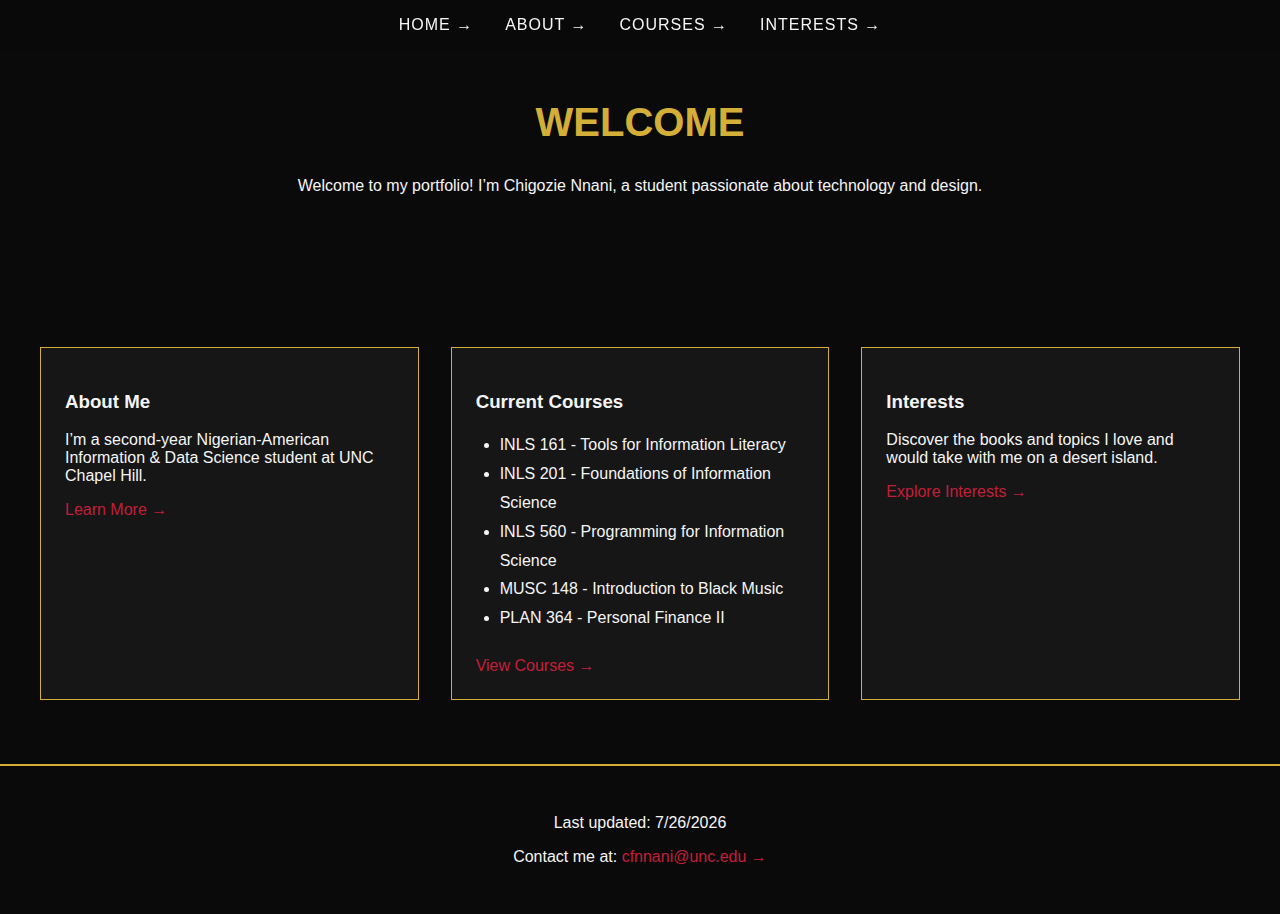
<file: index.html>
<!DOCTYPE html>
<html lang="en">
<head>
  <meta charset="UTF-8">
  <meta name="viewport" content="width=device-width, initial-scale=1.0">
  <title>Chigozie - Home</title>
  <link rel="stylesheet" href="styles.css">
  <style>
    .container {
      text-align: center;
    }
    .grid-container {
      display: grid;
      grid-template-columns: repeat(auto-fit, minmax(300px, 1fr));
      gap: 2rem;
      padding: 2rem;
      max-width: 1200px;
      margin: 120px auto 2rem;
    }
    .card {
      background: rgba(255, 255, 255, 0.05);
      border: 1px solid var(--gold);
      padding: 1.5rem;
      transition: transform 0.3s ease, box-shadow 0.3s ease;
    }
    .card:hover {
      transform: translateY(-5px);
      box-shadow: 0 8px 15px rgba(196, 30, 58, 0.3);
    }
    /* Anchor styles with arrow */
    a {
      position: relative;
      color: var(--accent-red);
      text-decoration: none;
      transition: color 0.3s ease, transform 0.3s ease;
    }
    a::after {
      content: " →";
      transition: transform 0.3s ease, color 0.3s ease;
    }
    a:hover {
      color: var(--gold);
      transform: scale(1.05);
    }
    a:hover::after {
      transform: translateX(5px);
    }
    /* Courses list styled with bullet points */
    .card ul {
      list-style: disc;
      text-align: left;
      padding-left: 1.5rem;
      line-height: 1.8;
      margin-bottom: 1.5rem;
    }
  </style>
</head>
<body>
  <header class="header">
    <nav>
      <ul class="nav-links">
        <li><a href="index.html">Home</a></li>
        <li><a href="about.html">About</a></li>
        <li><a href="courses.html">Courses</a></li>
        <li><a href="interests.html">Interests</a></li>
      </ul>
    </nav>
  </header>

  <div class="container">
    <h2 class="section-title">Welcome</h2>
    <p>
      Welcome to my portfolio! I’m Chigozie Nnani, a student passionate about technology and design.
    </p>
  </div>

  <main class="grid-container">
    <div class="card">
      <h3>About Me</h3>
      <p>
        I’m a second-year Nigerian-American Information & Data Science student at UNC Chapel Hill.
      </p>
      <a href="about.html">Learn More</a>
    </div>

    <div class="card">
      <h3>Current Courses</h3>
      <ul>
        <li>INLS 161 - Tools for Information Literacy</li>
        <li>INLS 201 - Foundations of Information Science</li>
        <li>INLS 560 - Programming for Information Science</li>
        <li>MUSC 148 - Introduction to Black Music</li>
        <li>PLAN 364 - Personal Finance II</li>
      </ul>
      <a href="courses.html">View Courses</a>
    </div>

    <div class="card">
      <h3>Interests</h3>
      <p>
        Discover the books and topics I love and would take with me on a desert island.
      </p>
      <a href="interests.html">Explore Interests</a>
    </div>
  </main>

  <footer>
    <p>Last updated: <span id="last-updated"></span></p>
    <p>Contact me at: <a id="email-link" href="#">[Email Protected]</a></p>
  </footer>

  <script>
    document.getElementById('last-updated').textContent = new Date().toLocaleDateString();
    const user = "cfnnani";
    const domain = "unc.edu";
    const email = user + "@" + domain;
    const emailLink = document.getElementById("email-link");
    emailLink.textContent = email;
    emailLink.href = "mailto:" + email;
  </script>
</body>
</html>
</file>
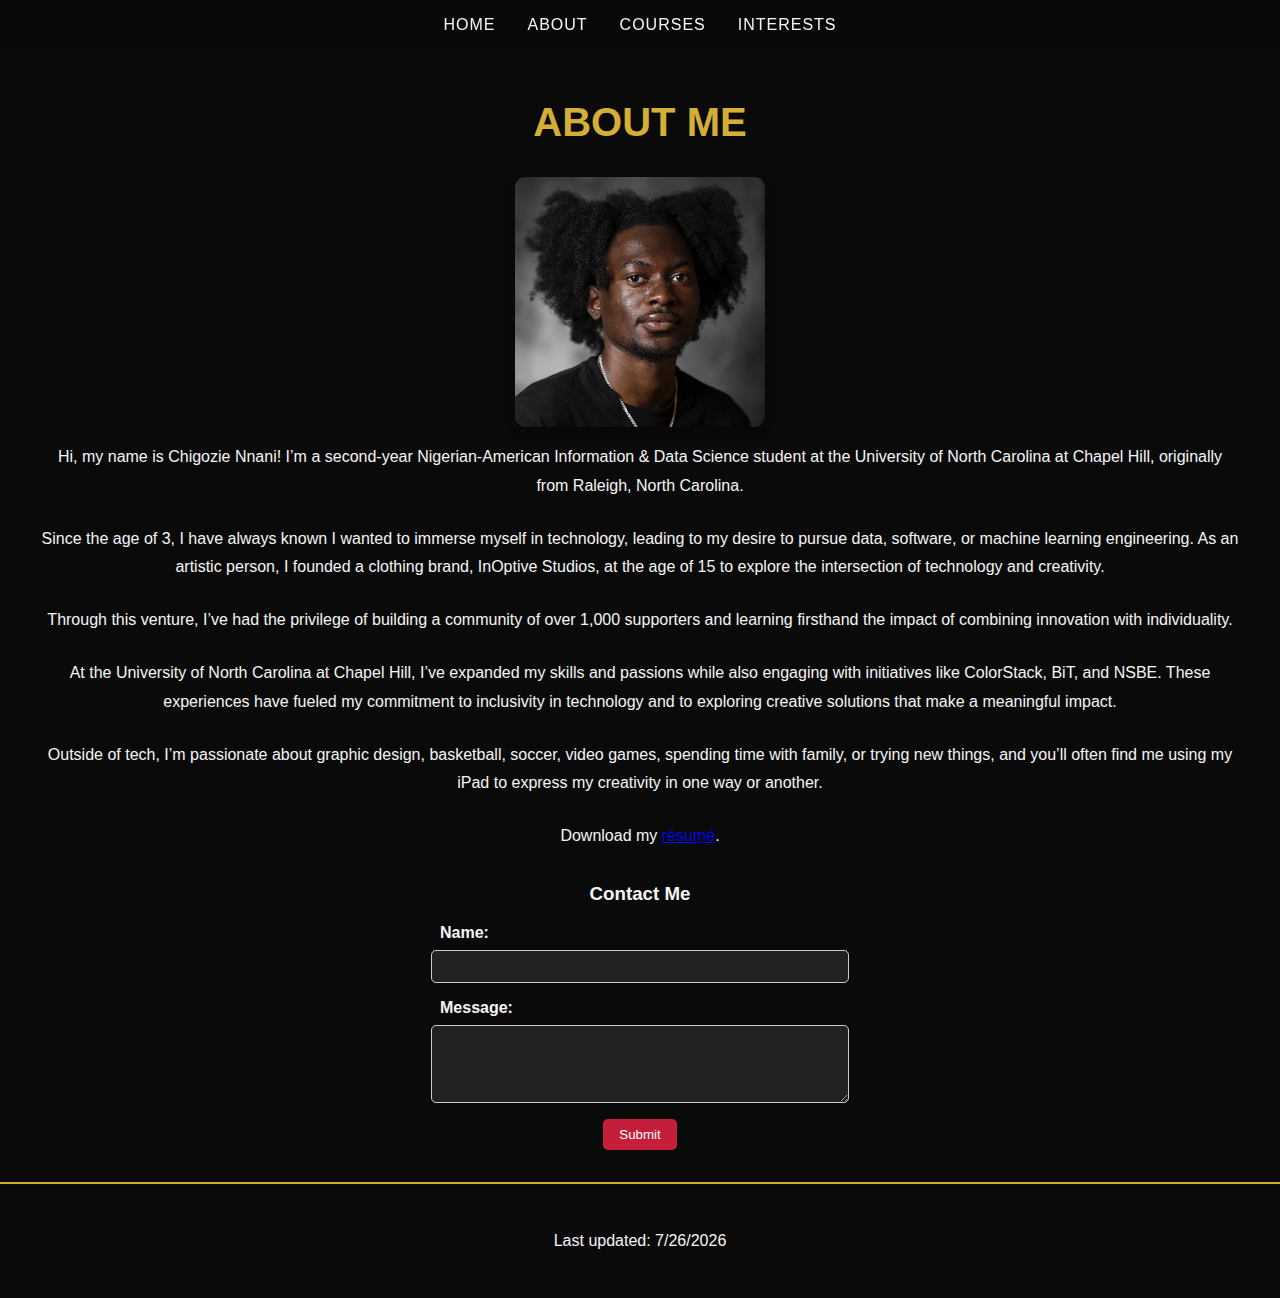
<file: about.html>
<!DOCTYPE html>
<html lang="en">
<head>
  <meta charset="UTF-8">
  <meta name="viewport" content="width=device-width, initial-scale=1.0"/>
  <title>Chigozie - About</title>
  <link rel="stylesheet" href="styles.css">
  <style>
    .about-content {
      text-align: center;
    }
    .about-content p {
      line-height: 1.8;
      margin-bottom: 1.5rem;
    }
    .about-image {
      display: block;
      margin: 0 auto;
      max-width: 250px;
      height: auto;
      border-radius: 10px;
      box-shadow: 0 4px 8px rgba(0, 0, 0, 0.3);
    }
    .contact-form {
      text-align: center;
      margin: 2rem auto 0;
      max-width: 400px;
    }
    .contact-form form {
      display: flex;
      flex-direction: column;
      align-items: center;
    }
    .contact-form label {
      width: 100%;
      margin-bottom: 0.5rem;
      font-weight: bold;
      text-align: left;
    }
    .contact-form input,
    .contact-form textarea {
      width: 100%;
      padding: 0.5rem;
      margin-bottom: 1rem;
      border: 1px solid #ccc;
      border-radius: 5px;
      background: rgba(255, 255, 255, 0.1);
      color: var(--text-color);
    }
    .contact-form button {
      padding: 0.5rem 1rem;
      background: var(--accent-red);
      color: #fff;
      border: none;
      border-radius: 5px;
      cursor: pointer;
      transition: background 0.3s ease;
    }
    .contact-form button:hover {
      background: var(--gold);
    }
  </style>
</head>
<body>
  <header class="header">
    <nav>
      <ul class="nav-links">
        <li><a href="index.html">Home</a></li>
        <li><a href="about.html">About</a></li>
        <li><a href="courses.html">Courses</a></li>
        <li><a href="interests.html">Interests</a></li>
      </ul>
    </nav>
  </header>

  <div class="container">
    <h2 class="section-title">About Me</h2>
    
    <img src="chi_headshot.jpg" alt="Chigozie Headshot" class="about-image">

    <div class="about-content">
      <p>
        Hi, my name is Chigozie Nnani! I’m a second-year Nigerian-American Information & Data Science student at the University of North Carolina at Chapel Hill, originally from Raleigh, North Carolina.
      </p>
      <p>
        Since the age of 3, I have always known I wanted to immerse myself in technology, leading to my desire to pursue data, software, or machine learning engineering. As an artistic person, I founded a clothing brand, InOptive Studios, at the age of 15 to explore the intersection of technology and creativity.
      </p>
      <p>
        Through this venture, I’ve had the privilege of building a community of over 1,000 supporters and learning firsthand the impact of combining innovation with individuality.
      </p>
      <p>
        At the University of North Carolina at Chapel Hill, I’ve expanded my skills and passions while also engaging with initiatives like ColorStack, BiT, and NSBE. These experiences have fueled my commitment to inclusivity in technology and to exploring creative solutions that make a meaningful impact.
      </p>
      <p>
        Outside of tech, I’m passionate about graphic design, basketball, soccer, video games, spending time with family, or trying new things, and you’ll often find me using my iPad to express my creativity in one way or another.
      </p>
      <p>
        Download my <a href="resume.pdf" target="_blank">résumé</a>.
      </p>
    </div>

    <div class="contact-form">
      <h3>Contact Me</h3>
      <form action="scripts/server-script.php" method="POST">
        <label for="name">Name:</label>
        <input type="text" id="name" name="name" required>
        
        <label for="message">Message:</label>
        <textarea id="message" name="message" rows="4" required></textarea>
        
        <button type="submit">Submit</button>
      </form>
    </div>
  </div>

  <footer>
    <p>Last updated: <span id="last-updated"></span></p>
  </footer>

  <script>
    document.getElementById('last-updated').textContent = new Date().toLocaleDateString();
  </script>
</body>
</html>
</file>
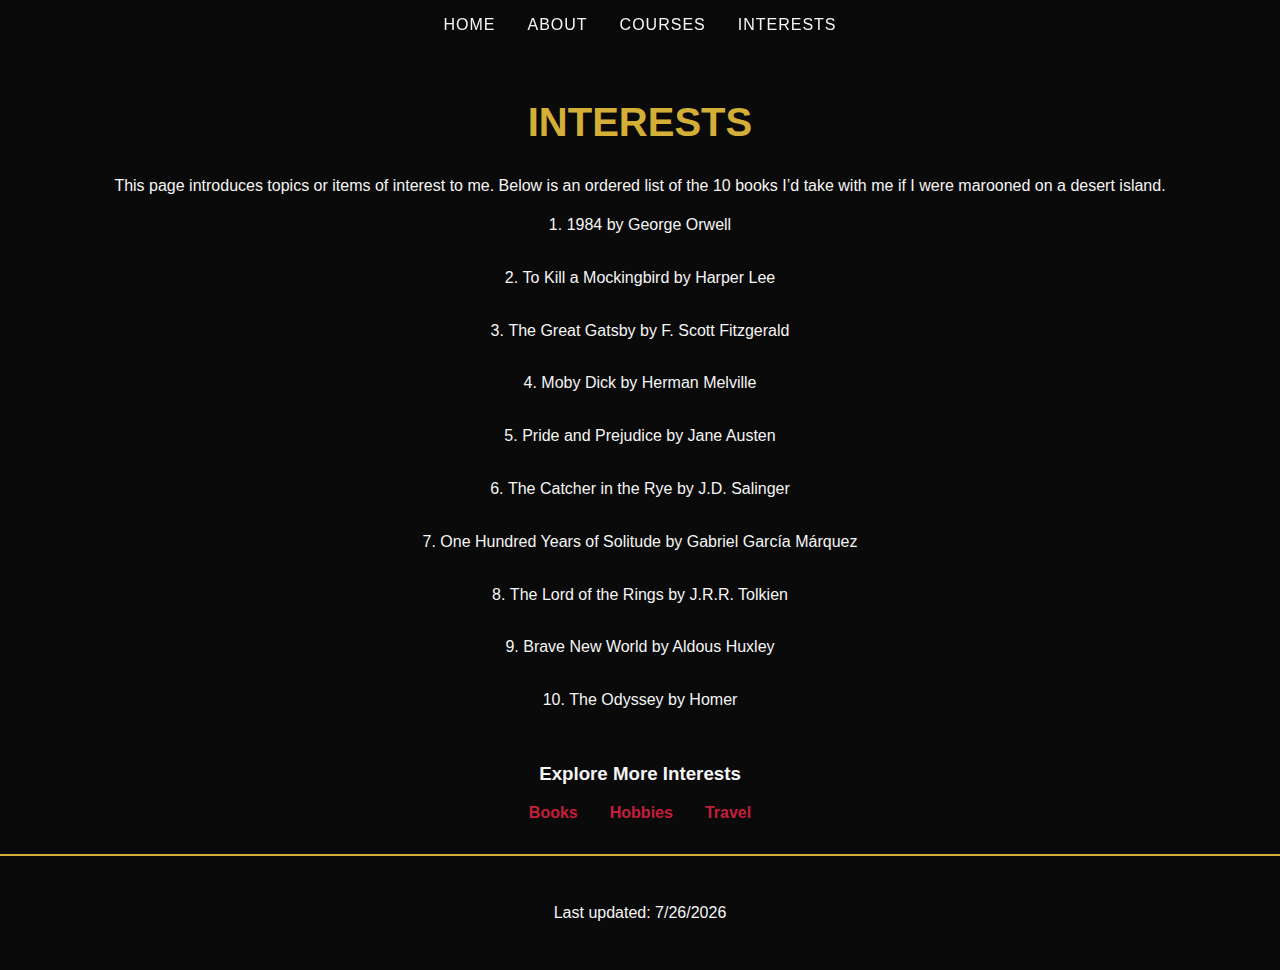
<file: interests.html>
<!DOCTYPE html>
<html lang="en">
<head>
  <meta charset="UTF-8" />
  <meta name="viewport" content="width=device-width, initial-scale=1.0"/>
  <title>Chigozie - Interests</title>
  <link rel="stylesheet" href="styles.css">
  <style>
    .container {
      text-align: center;
    }
    .container ol {
      line-height: 1.8;
      margin: 0 auto;
      padding: 0;
      list-style-position: inside;
      max-width: 600px;
    }
    .container ol li {
      margin-bottom: 1.5rem;
    }
    .third-level {
      margin-top: 3rem;
    }
    .third-level ul {
      list-style: none;
      padding: 0;
      display: flex;
      justify-content: center;
      gap: 2rem;
    }
    .third-level ul li a {
      font-weight: bold;
      color: var(--accent-red);
      text-decoration: none;
      transition: color 0.3s ease, transform 0.3s ease;
    }
    .third-level ul li a:hover {
      color: var(--gold);
      transform: scale(1.05);
    }
  </style>
</head>
<body>
  <header class="header">
    <nav>
      <ul class="nav-links">
        <li><a href="index.html">Home</a></li>
        <li><a href="about.html">About</a></li>
        <li><a href="courses.html">Courses</a></li>
        <li><a href="interests.html">Interests</a></li>
      </ul>
    </nav>
  </header>

  <div class="container">
    <h2 class="section-title">Interests</h2>
    <p>
      This page introduces topics or items of interest to me. Below is an ordered list of the 10 books I’d take with me if I were marooned on a desert island.
    </p>
    <ol>
      <li>1984 by George Orwell</li>
      <li>To Kill a Mockingbird by Harper Lee</li>
      <li>The Great Gatsby by F. Scott Fitzgerald</li>
      <li>Moby Dick by Herman Melville</li>
      <li>Pride and Prejudice by Jane Austen</li>
      <li>The Catcher in the Rye by J.D. Salinger</li>
      <li>One Hundred Years of Solitude by Gabriel García Márquez</li>
      <li>The Lord of the Rings by J.R.R. Tolkien</li>
      <li>Brave New World by Aldous Huxley</li>
      <li>The Odyssey by Homer</li>
    </ol>

    <div class="third-level">
      <h3>Explore More Interests</h3>
      <ul>
        <li><a href="interests/books.html">Books</a></li>
        <li><a href="interests/hobbies.html">Hobbies</a></li>
        <li><a href="interests/travel.html">Travel</a></li>
      </ul>
    </div>
  </div>

  <footer>
    <p>Last updated: <span id="last-updated"></span></p>
  </footer>

  <script>
    document.getElementById('last-updated').textContent = new Date().toLocaleDateString();
  </script>
</body>
</html>
</file>
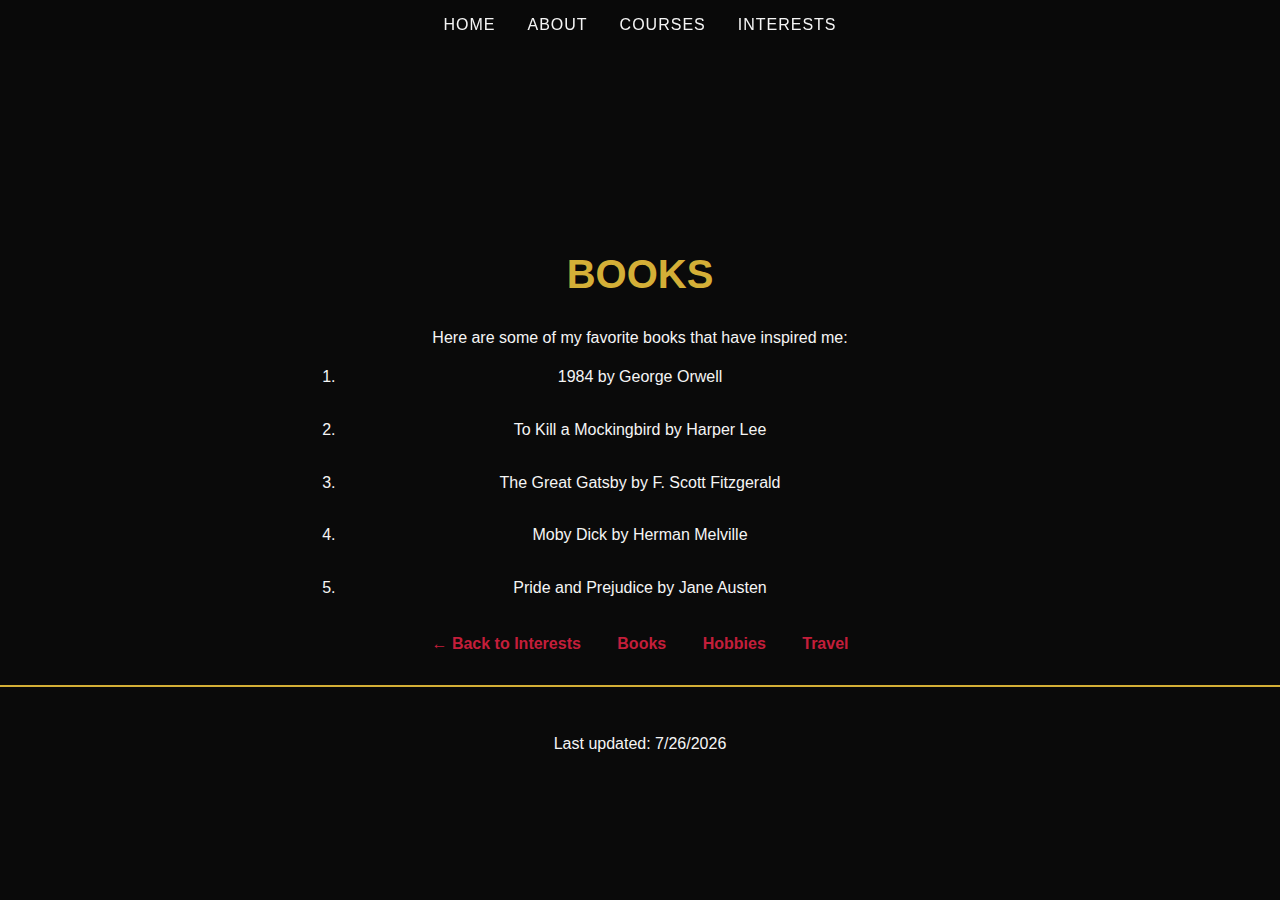
<file: interests/books.html>
<!DOCTYPE html>
<html lang="en">
<head>
  <meta charset="UTF-8">
  <meta name="viewport" content="width=device-width, initial-scale=1.0">
  <title>Chigozie - Books</title>
  <link rel="stylesheet" href="../styles.css">
  <style>
    .container {
      text-align: center;
      padding-top: 120px;
    }
    .container ol {
      list-style: decimal;
      margin: 0 auto;
      padding-left: 0;
      max-width: 600px;
      line-height: 1.8;
      text-align: center;
    }
    .container ol li {
      margin-bottom: 1.5rem;
    }
    .secondary-nav {
      margin-top: 2rem;
    }
    .secondary-nav a {
      color: var(--accent-red);
      text-decoration: none;
      margin: 0 1rem;
      font-weight: bold;
      transition: color 0.3s ease, transform 0.3s ease;
    }
    .secondary-nav a:hover {
      color: var(--gold);
      transform: scale(1.05);
    }
  </style>
</head>
<body>
  <header class="header">
    <nav>
      <ul class="nav-links">
        <li><a href="../index.html">Home</a></li>
        <li><a href="../about.html">About</a></li>
        <li><a href="../courses.html">Courses</a></li>
        <li><a href="../interests.html">Interests</a></li>
      </ul>
    </nav>
  </header>
  
  <div class="container">
    <h2 class="section-title">Books</h2>
    <p>Here are some of my favorite books that have inspired me:</p>
    <ol>
      <li>1984 by George Orwell</li>
      <li>To Kill a Mockingbird by Harper Lee</li>
      <li>The Great Gatsby by F. Scott Fitzgerald</li>
      <li>Moby Dick by Herman Melville</li>
      <li>Pride and Prejudice by Jane Austen</li>
    </ol>
    <div class="secondary-nav">
      <a href="../interests.html">← Back to Interests</a>
      <a href="books.html">Books</a>
      <a href="hobbies.html">Hobbies</a>
      <a href="travel.html">Travel</a>
    </div>
  </div>
  
  <footer>
    <p>Last updated: <span id="last-updated"></span></p>
  </footer>
  <script>
    document.getElementById('last-updated').textContent = new Date().toLocaleDateString();
  </script>
</body>
</html>
</file>
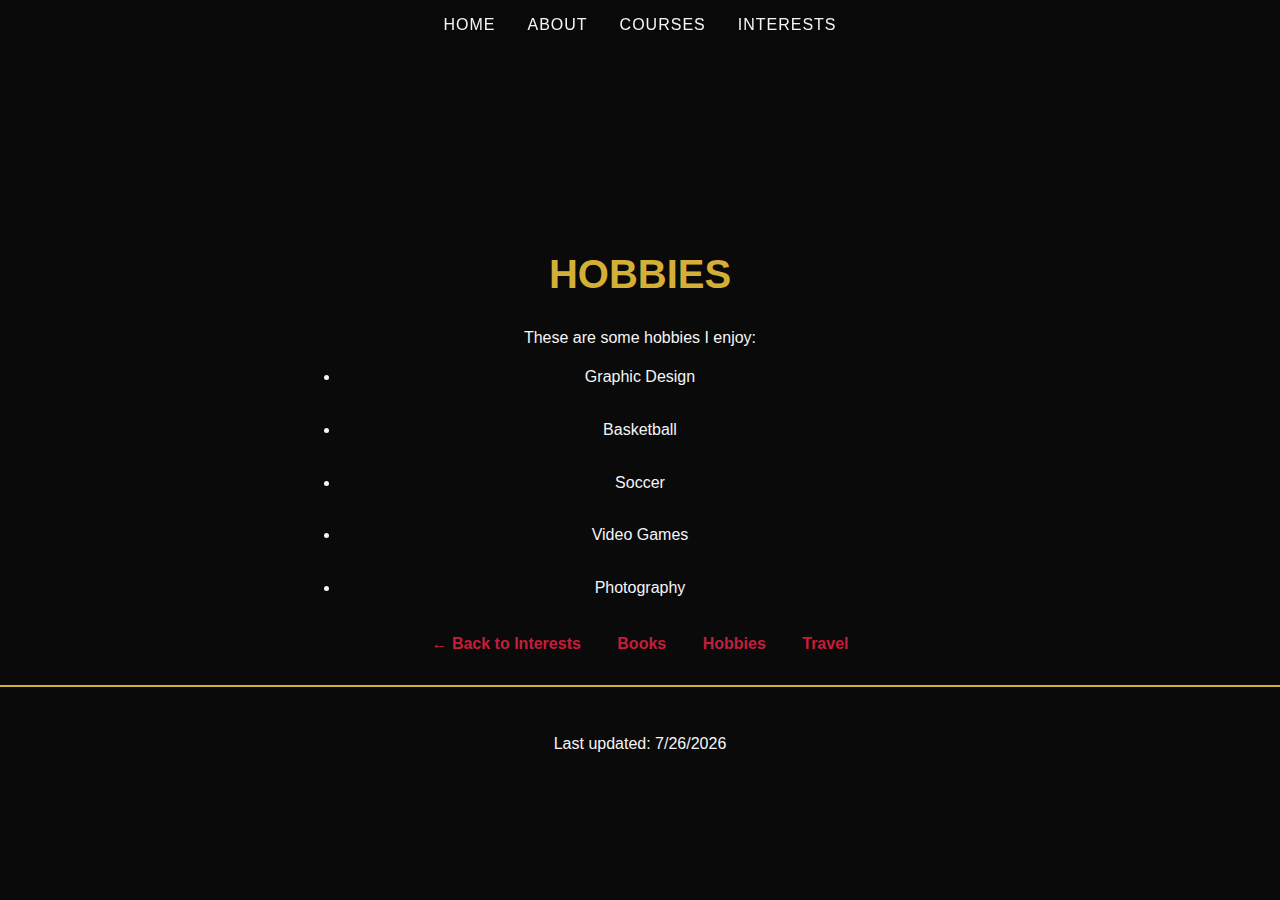
<file: interests/hobbies.html>
<!DOCTYPE html>
<html lang="en">
<head>
  <meta charset="UTF-8">
  <meta name="viewport" content="width=device-width, initial-scale=1.0">
  <title>Chigozie - Hobbies</title>
  <link rel="stylesheet" href="../styles.css">
  <style>
    .container {
      text-align: center;
      padding-top: 120px;
    }
    .container ul {
      list-style: disc;
      margin: 0 auto;
      padding-left: 0;
      max-width: 600px;
      line-height: 1.8;
      text-align: center;
    }
    .container ul li {
      margin-bottom: 1.5rem;
    }
    .secondary-nav {
      margin-top: 2rem;
    }
    .secondary-nav a {
      color: var(--accent-red);
      text-decoration: none;
      margin: 0 1rem;
      font-weight: bold;
      transition: color 0.3s ease, transform 0.3s ease;
    }
    .secondary-nav a:hover {
      color: var(--gold);
      transform: scale(1.05);
    }
  </style>
</head>
<body>
  <header class="header">
    <nav>
      <ul class="nav-links">
        <li><a href="../index.html">Home</a></li>
        <li><a href="../about.html">About</a></li>
        <li><a href="../courses.html">Courses</a></li>
        <li><a href="../interests.html">Interests</a></li>
      </ul>
    </nav>
  </header>
  
  <div class="container">
    <h2 class="section-title">Hobbies</h2>
    <p>These are some hobbies I enjoy:</p>
    <ul>
      <li>Graphic Design</li>
      <li>Basketball</li>
      <li>Soccer</li>
      <li>Video Games</li>
      <li>Photography</li>
    </ul>
    <div class="secondary-nav">
      <a href="../interests.html">← Back to Interests</a>
      <a href="books.html">Books</a>
      <a href="hobbies.html">Hobbies</a>
      <a href="travel.html">Travel</a>
    </div>
  </div>
  
  <footer>
    <p>Last updated: <span id="last-updated"></span></p>
  </footer>
  <script>
    document.getElementById('last-updated').textContent = new Date().toLocaleDateString();
  </script>
</body>
</html>
</file>
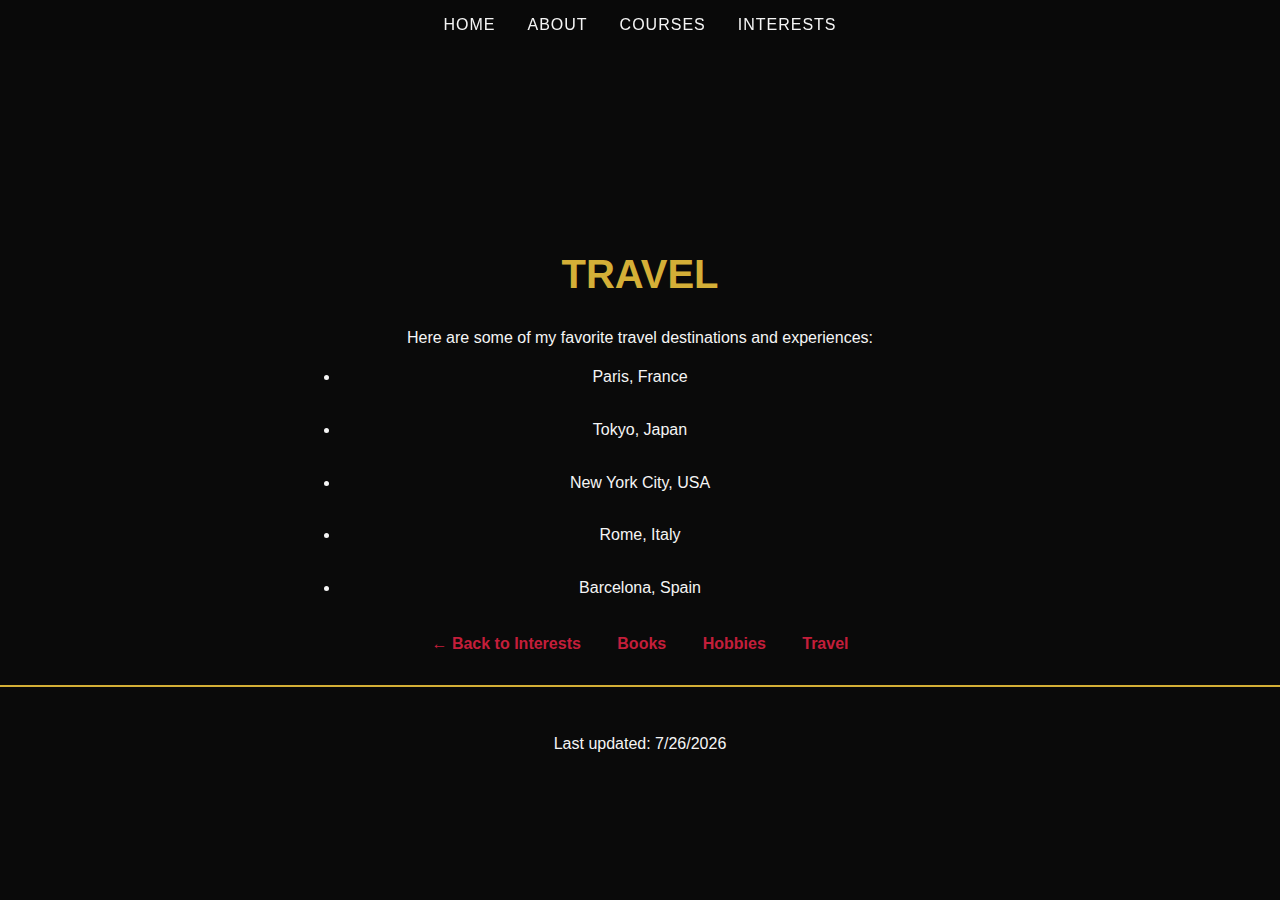
<file: interests/travel.html>
<!DOCTYPE html>
<html lang="en">
<head>
  <meta charset="UTF-8">
  <meta name="viewport" content="width=device-width, initial-scale=1.0">
  <title>Chigozie - Travel</title>
  <link rel="stylesheet" href="../styles.css">
  <style>
    .container {
      text-align: center;
      padding-top: 120px;
    }
    .container ul {
      list-style: disc;
      margin: 0 auto;
      padding-left: 0;
      max-width: 600px;
      line-height: 1.8;
      text-align: center;
    }
    .container ul li {
      margin-bottom: 1.5rem;
    }
    .secondary-nav {
      margin-top: 2rem;
    }
    .secondary-nav a {
      color: var(--accent-red);
      text-decoration: none;
      margin: 0 1rem;
      font-weight: bold;
      transition: color 0.3s ease, transform 0.3s ease;
    }
    .secondary-nav a:hover {
      color: var(--gold);
      transform: scale(1.05);
    }
  </style>
</head>
<body>
  <header class="header">
    <nav>
      <ul class="nav-links">
        <li><a href="../index.html">Home</a></li>
        <li><a href="../about.html">About</a></li>
        <li><a href="../courses.html">Courses</a></li>
        <li><a href="../interests.html">Interests</a></li>
      </ul>
    </nav>
  </header>
  
  <div class="container">
    <h2 class="section-title">Travel</h2>
    <p>Here are some of my favorite travel destinations and experiences:</p>
    <ul>
      <li>Paris, France</li>
      <li>Tokyo, Japan</li>
      <li>New York City, USA</li>
      <li>Rome, Italy</li>
      <li>Barcelona, Spain</li>
    </ul>
    <div class="secondary-nav">
      <a href="../interests.html">← Back to Interests</a>
      <a href="books.html">Books</a>
      <a href="hobbies.html">Hobbies</a>
      <a href="travel.html">Travel</a>
    </div>
  </div>
  
  <footer>
    <p>Last updated: <span id="last-updated"></span></p>
  </footer>
  <script>
    document.getElementById('last-updated').textContent = new Date().toLocaleDateString();
  </script>
</body>
</html>
</file>
<file: styles.css>
:root {
    --dark-bg: #0a0a0a;
    --accent-red: #c41e3a;
    --gold: #d4af37;
    --text-light: #f5f5f5;
  }
  
  body {
    margin: 0;
    padding: 0;
    font-family: 'Arial', sans-serif;
    background-color: var(--dark-bg);
    color: var(--text-light);
  }
  
  .header, nav {
    position: fixed;
    width: 100%;
    top: 0;
    z-index: 1000;
    background: rgba(10, 10, 10, 0.95);
    padding: 1rem 0;
    backdrop-filter: blur(10px);
  }
  
  .nav-links {
    display: flex;
    gap: 2rem;
    justify-content: center;
    list-style: none;
    margin: 0;
    padding: 0;
  }
  
  .nav-links a {
    color: var(--text-light);
    text-decoration: none;
    text-transform: uppercase;
    letter-spacing: 1px;
    transition: color 0.3s ease;
  }
  
  .nav-links a:hover {
    color: var(--accent-red);
  }
  
  .marquee {
    background: var(--accent-red);
    padding: 0.5rem;
    text-align: center;
    margin-top: 60px;
  }
  
  .marquee h2 {
    margin: 0;
    font-size: 1.8rem;
  }
  
  .grid-container {
    display: grid;
    grid-template-columns: repeat(auto-fit, minmax(300px, 1fr));
    gap: 2rem;
    padding: 2rem;
    max-width: 1200px;
    margin: 120px auto 2rem;
  }
  
  .card {
    background: rgba(255, 255, 255, 0.05);
    border: 1px solid var(--gold);
    padding: 1.5rem;
    transition: transform 0.3s ease, box-shadow 0.3s ease;
  }
  
  .card:hover {
    transform: translateY(-5px);
    box-shadow: 0 8px 15px rgba(196, 30, 58, 0.3);
  }
  
  .section-title {
    font-size: 2.5rem;
    color: var(--gold);
    text-align: center;
    margin: 2rem 0;
    text-transform: uppercase;
  }
  
  .container {
    max-width: 1200px;
    margin: 100px auto 2rem;
    padding: 0 2rem;
  }
  
  footer {
    background: var(--dark-bg);
    text-align: center;
    padding: 2rem;
    border-top: 2px solid var(--gold);
    margin-top: 2rem;
  }
  
  .transition-overlay {
    position: fixed;
    inset: 0;
    z-index: 2000;
    pointer-events: none;
    background: rgba(255, 255, 255, 0.3);
    backdrop-filter: blur(10px);
    opacity: 0;
    transition: opacity 0.4s ease;
  }
  
  .transition-overlay.active {
    opacity: 1;
    pointer-events: auto;
  }
</file>
